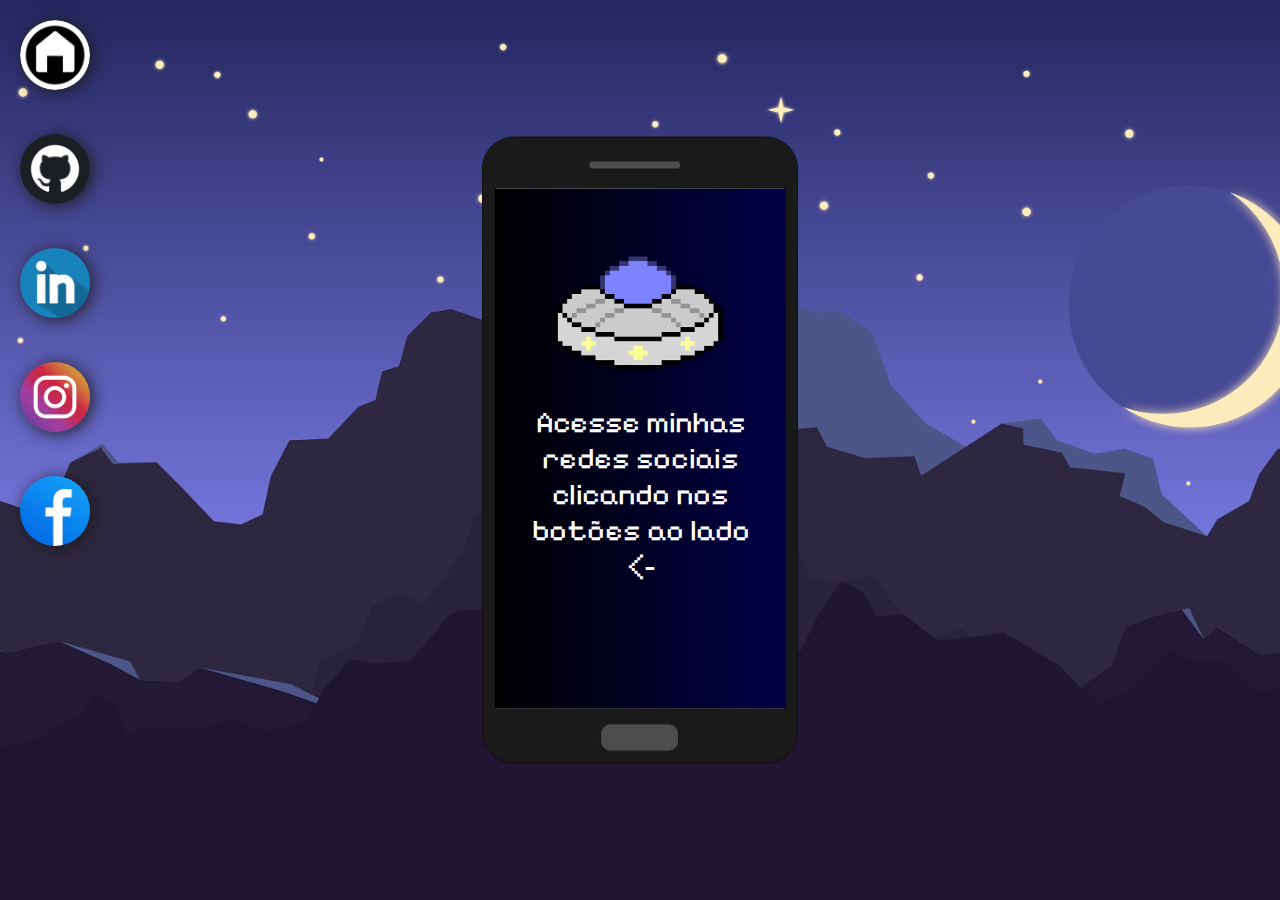
<file: index.html>
<!DOCTYPE html>
<html lang="pt-br">
<head>
    <meta charset="UTF-8">
    <meta name="viewport" content="width=device-width, initial-scale=1.0">
    <link rel="shortcut icon" href="./imagens/favicon.ico" type="image/x-icon">
    <link rel="stylesheet" href="estilos/style.css">
    <title>Minhas Redes Sociais</title>
</head>
<body>
    <main>
        <section id="telefone">
            <iframe src="./home.html" frameborder="0" name="home" id="home">
                Seu navegador não é compatível com isso...
            </iframe>
        </section>
        <section id="redes-sociais">
            <a href="home.html" target="home"><img src="./imagens/logo-home.png" alt="Home"></a><br>
            <a href="github.html" target="home"><img src="./imagens/logo-github.png" alt="GitHub"></a><br>
            <a href="linkedin.html" target="home"><img src="./imagens/logo-linkedin.png" alt="LinkedIn"></a><br>
            <a href="instagram.html" target="home"><img src="./imagens/logo-instagram.png" alt="Instagram"></a><br>
            <a href="facebook.html" target="home"><img src="./imagens/logo-facebook.png" alt="Facebook"></a><br>
        </section>
    </main>
</body>
</html>
</file>
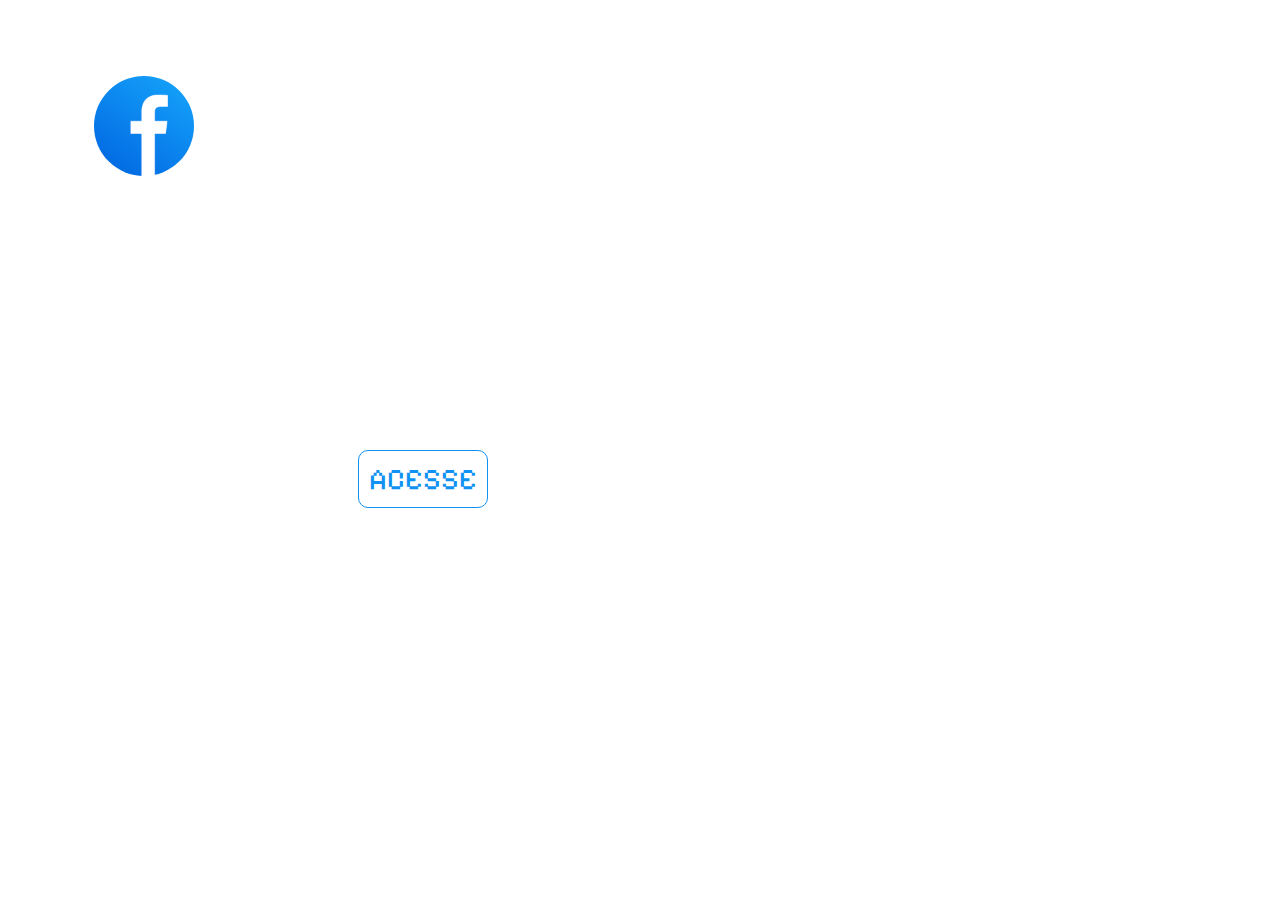
<file: facebook.html>
<!DOCTYPE html>
<html lang="pt-br">
<head>
    <meta charset="UTF-8">
    <meta name="viewport" content="width=device-width, initial-scale=1.0">
    <title>Document</title>
    <style>
        @import url('https://fonts.googleapis.com/css2?family=Pixelify+Sans:wght@400..700&display=swap');

        body {
            background-color: white;
        }

        img {
            border: 3px solid white;
            border-radius: 50%;
            width: 100px;
            margin-left: 83px;
            margin-top: 65px;
        }

        a {
            font-family:'pixelify sans', Arial, Helvetica, sans-serif;
            font-size: 30px;
            
            border: 1px solid #0F92F3;
            color: #0F92F3;
            text-decoration: none;

            padding: 10px;
            border-radius: 10px;

            position: absolute;

            top: 50%;
            left: 28%;
        }

        a:hover {
            background-color: #0F92F3;
            color: white;
            transition: 0.5s;
        }
    </style>
</head>
<body>
    <main>
        <img src="./imagens/logo-facebook.png" alt="Logo do Facebook">
        <section>
            <a href="https://www.facebook.com/profile.php?id=100008821443451&mibextid=ZbWKwL" target="_blank">ACESSE</a>
        </section>
    </main>
</body>
</html>
</file>
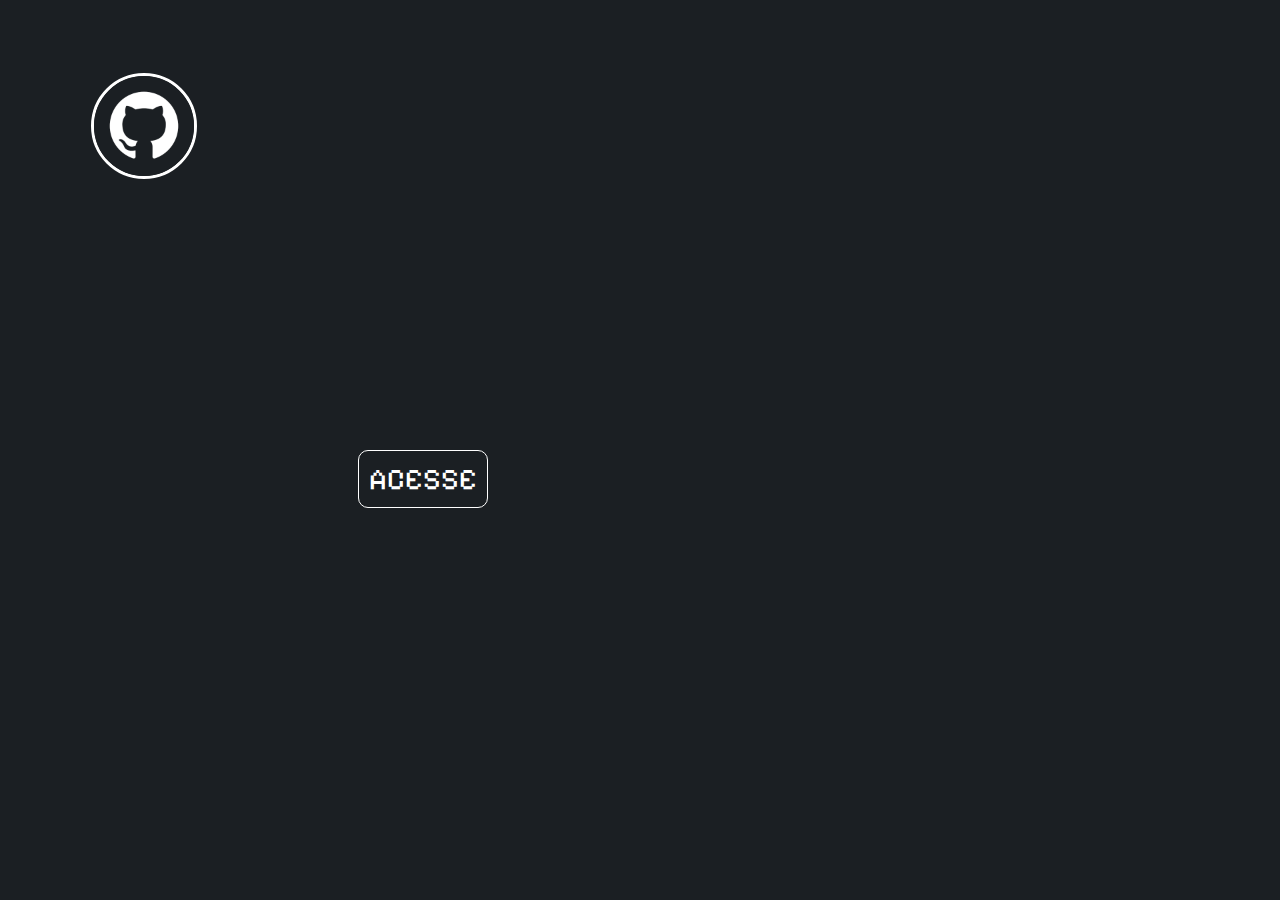
<file: github.html>
<!DOCTYPE html>
<html lang="pt-br">
<head>
    <meta charset="UTF-8">
    <meta name="viewport" content="width=device-width, initial-scale=1.0">
    <title>Document</title>
    <style>
        @import url('https://fonts.googleapis.com/css2?family=Pixelify+Sans:wght@400..700&display=swap');

        body {
            background-color: #1B1F23;
        }

        img {
            border: 3px solid white;
            border-radius: 50%;
            width: 100px;
            margin-left: 83px;
            margin-top: 65px;
        }

        a {
            font-family:'pixelify sans', Arial, Helvetica, sans-serif;
            font-size: 30px;
            
            border: 1px solid white;
            color: white;
            text-decoration: none;

            padding: 10px;
            border-radius: 10px;

            position: absolute;

            top: 50%;
            left: 28%;
        }

        a:hover {
            background-color: white;
            color:#1B1F23;
            transition: 0.5s;
        }
    </style>
</head>
<body>
    <main>
        <img src="./imagens/logo-github.png" alt="Logo do GitHub">
        <section>
            <a href="https://github.com/gustavoalves-97" target="_blank">ACESSE</a>
        </section>
    </main>
</body>
</html>
</file>
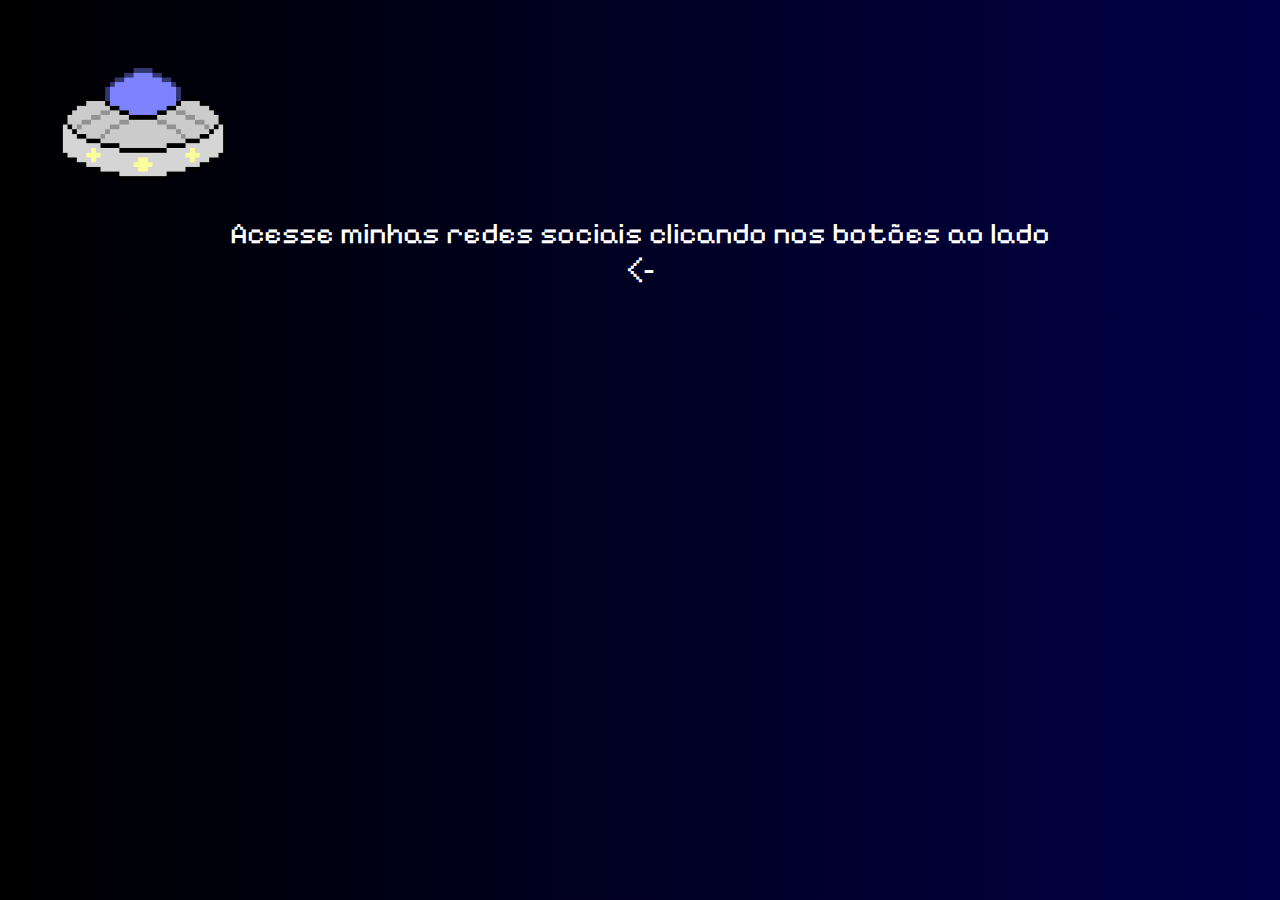
<file: home.html>
<!DOCTYPE html>
<html lang="pt-br">
<head>
    <meta charset="UTF-8">
    <meta name="viewport" content="width=device-width, initial-scale=1.0">
    <title>Document</title>
    <style>
        @import url('https://fonts.googleapis.com/css2?family=Pixelify+Sans:wght@400..700&display=swap');

        body {
            background-image: linear-gradient(to right, black, rgb(1, 0, 71));
        }

        img {
            width: 170px;
            margin-left: 50px;
            margin-top: 60px;
        }

        p {
            font-family: 'pixelify sans';
            color: white;
            text-align: center;
            font-size: 30px;
        }
    </style>
</head>
<body>
    <main>
        <img src="./imagens/fundo-ufo.png" alt="Pixel art de um disco voador">
        <p>Acesse minhas redes sociais clicando nos botões ao lado <br> <-</p>
    </main>
</body>
</html>
</file>
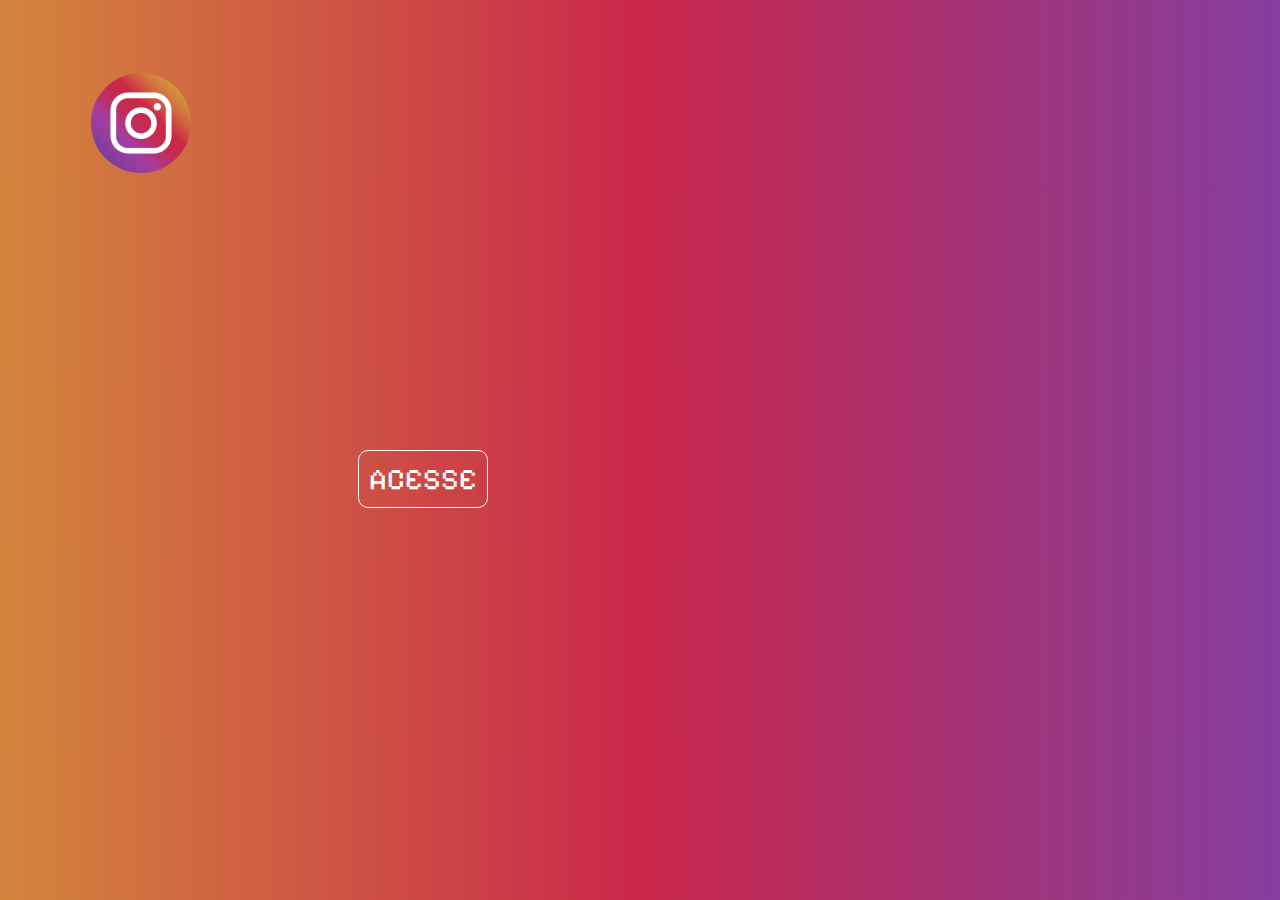
<file: instagram.html>
<!DOCTYPE html>
<html lang="pt-br">
<head>
    <meta charset="UTF-8">
    <meta name="viewport" content="width=device-width, initial-scale=1.0">
    <title>Document</title>
    <style>
        @import url('https://fonts.googleapis.com/css2?family=Pixelify+Sans:wght@400..700&display=swap');

        body {
            background-image: linear-gradient(to right, #D3853D, #CA284B, #843E9F);
        }

        img {
            border-radius: 50%;
            width: 100px;
            margin-left: 83px;
            margin-top: 65px;
        }

        a {
            font-family:'pixelify sans', Arial, Helvetica, sans-serif;
            font-size: 30px;
            
            border: 1px solid white;
            color: white;
            text-decoration: none;

            padding: 10px;
            border-radius: 10px;

            position: absolute;

            top: 50%;
            left: 28%;
        }

        a:hover {
            background-color: white;
            color: #CA284B;
            transition: 0.5s;
        }
    </style>
</head>
<body>
    <main>
        <img src="./imagens/logo-instagram.png" alt="Logo do Instagram">
        <section>
            <a href="https://instagram.com/camaradagustavo" target="_blank">ACESSE</a>
        </section>
    </main>
</body>
</html>
</file>
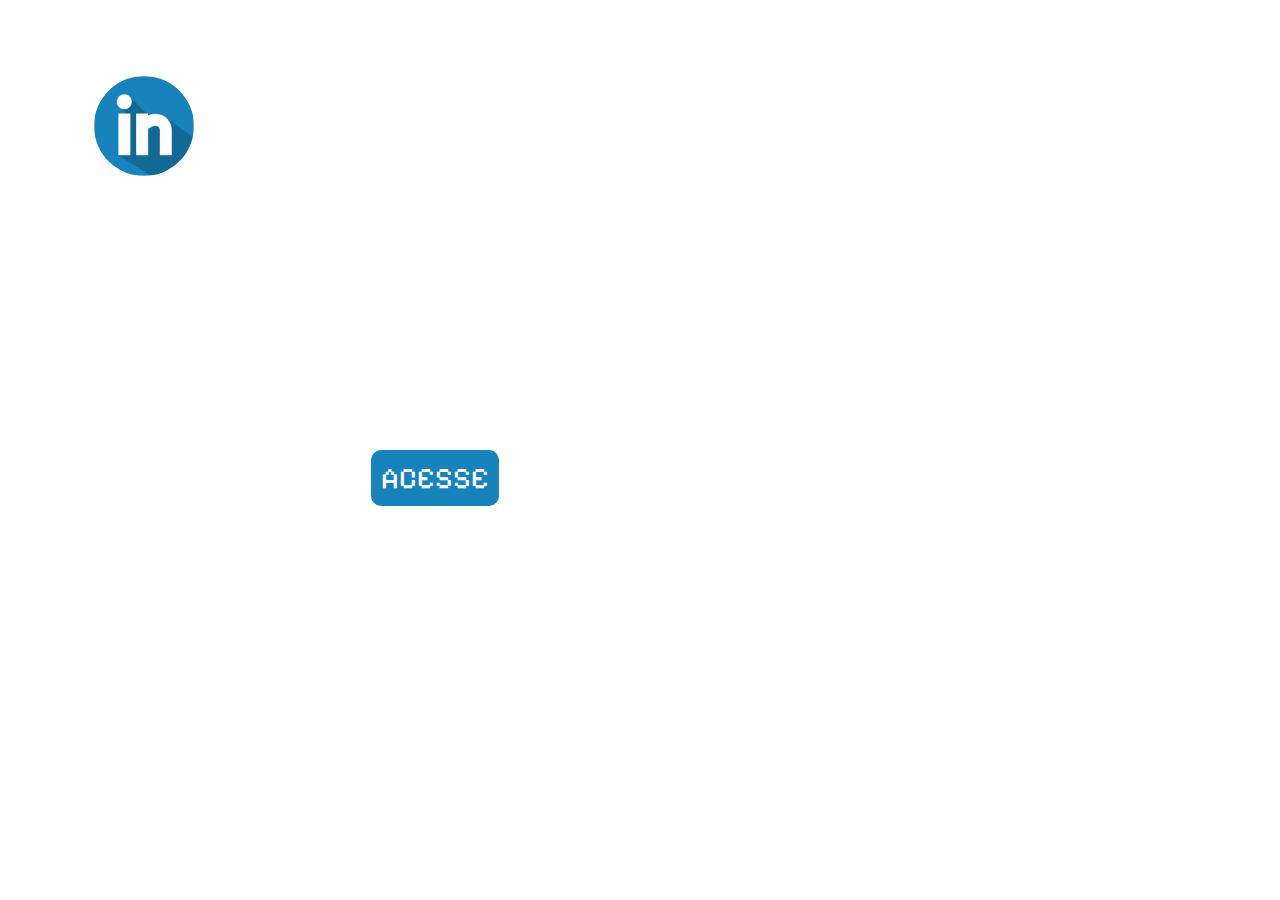
<file: linkedin.html>
<!DOCTYPE html>
<html lang="pt-br">
<head>
    <meta charset="UTF-8">
    <meta name="viewport" content="width=device-width, initial-scale=1.0">
    <title>Document</title>
    <style>
        @import url('https://fonts.googleapis.com/css2?family=Pixelify+Sans:wght@400..700&display=swap');

        body {
            background-color: white;
        }

        img {
            border: 3px solid white;
            border-radius: 50%;
            width: 100px;
            margin-left: 83px;
            margin-top: 65px;
        }

        a {
            font-family:'pixelify sans', Arial, Helvetica, sans-serif;
            font-size: 30px;
            
            background-color:#1883BB;
            color: white;
            text-decoration: none;

            padding: 10px;
            border-radius: 10px;

            position: absolute;

            top: 50%;
            left: 29%;
        }
    </style>
</head>
<body>
    <main>
        <img src="./imagens/logo-linkedin.png" alt="Logo do LinkedIn">
        <section>
            <a href="https://www.linkedin.com/in/gustavo-alves-481634268" target="_blank">ACESSE</a>
        </section>
    </main>
</body>
</html>
</file>
<file: estilos/style.css>
@charset "UTF-8";

* {
    margin: 0px;
    padding: 0px;
}

html, body {
    height: 100vh;
    width: 100vw;
    background-color: black;
}

body {
    background: url(../imagens/fundo-estrelas.png) no-repeat top center fixed;
    background-size: cover;
}

main {
    position: relative;
    height: 100vh;
}

section#telefone {
    position: absolute;
    background:  url(../imagens/frame-telefone.png) no-repeat;

    height: 627px;
    width: 316px;

    top: 50%;
    left: 50%;

    transform: translate(-50%, -50%);
}

iframe#home {
    position: absolute;

    top: 52px;
    left: 13px;

    height: 520px;
    width: 291px;
}

section#redes-sociais img {
    width: 70px;
    border-radius: 100%;
    margin: 20px;
    box-sizing: border-box;
    box-shadow: 3px 2px 15px 1px rgba(27, 27, 27, 0.808);

    position: relative;
}

img:hover {
    border: 5px solid rgba(255, 255, 255, 0.541);
    transform: translate(15%);
    transition: 0.3s;
}
</file>
